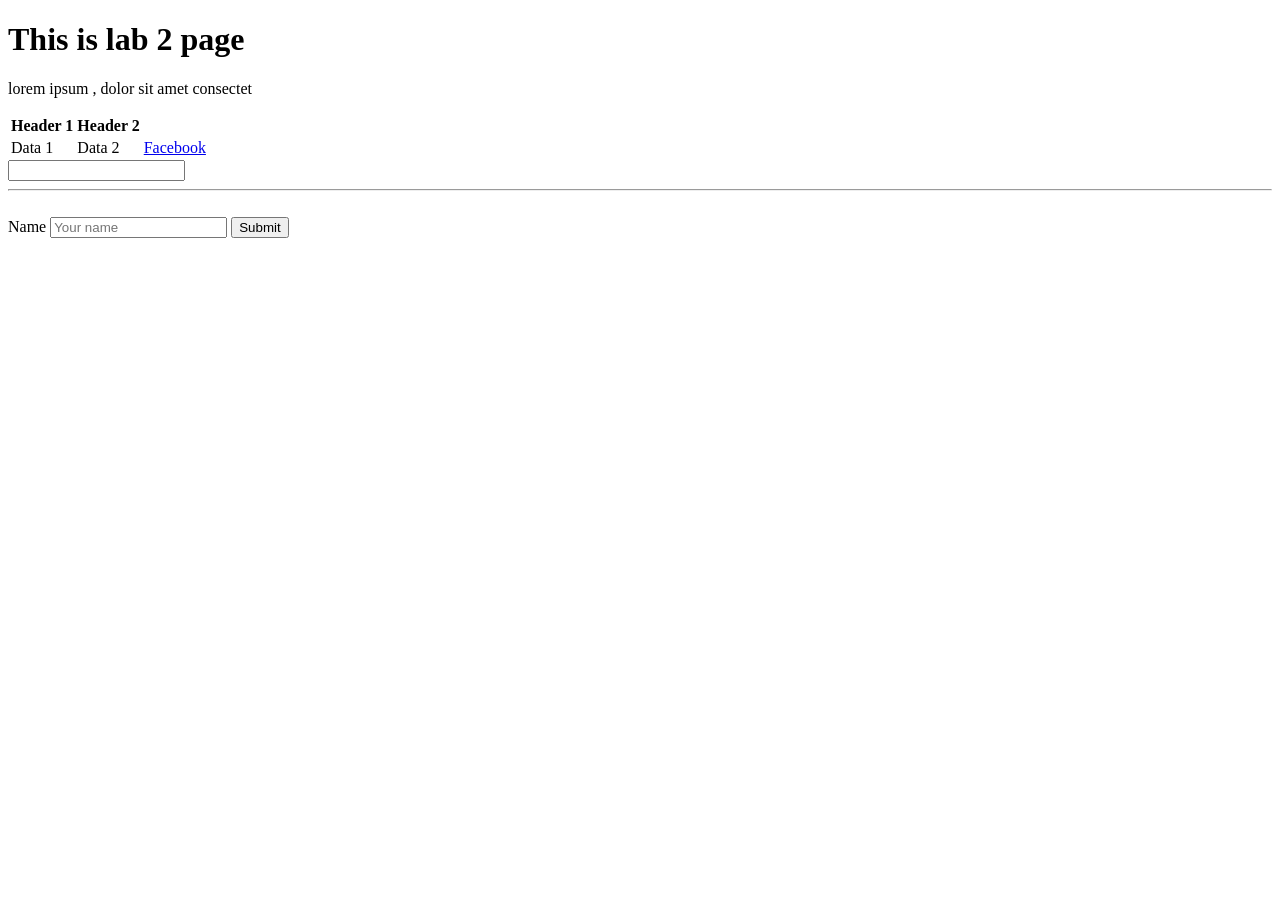
<file: lab2/index.html>
<!DOCTYPE html>
<html lang="en">

<head>
    <title>Lab 2 </title>
    <meta charset="UTF-8">     <!--instead of ascii we use UTF-8 or unicode -->
    <meta name ="desription" content="This is the lab 2 lab work">   <!-- this is A meta tag -->
    <meta name ="keywords"content="HTML, CSS, JAASCRIPT">
    <meta name ="author" content="mahfuz">
    <meta name ="viewpoint" content ="width=device-width, initial-scale=1.0">

</head>

<body>
<h1>This is lab 2 page</h1>
<p> lorem ipsum , dolor sit amet consectet</p>


<table>   <!-- Creating a table-->
    <tr>
        <th>Header 1</th>
        <th>Header 2</th>
    </tr>

<tr>
    <td>Data 1</td>
    <td>Data 2</td>
    <td> <a href="https://www.facebook.com">  Facebook</a> </td>
</tr>
</table>

<form>
    <input type="text">   <!-- input tag only has begining and not any ending tag-->
</form>

<hr>
<br>

<form action="/submit" method="post" autocomplete="on">
  <label for="username">Name</label>
  <input id="username" name="username" type="text" placeholder="Your name" required>
  <button type="submit">Submit</button>
</form>


</body>
</html>
</file>
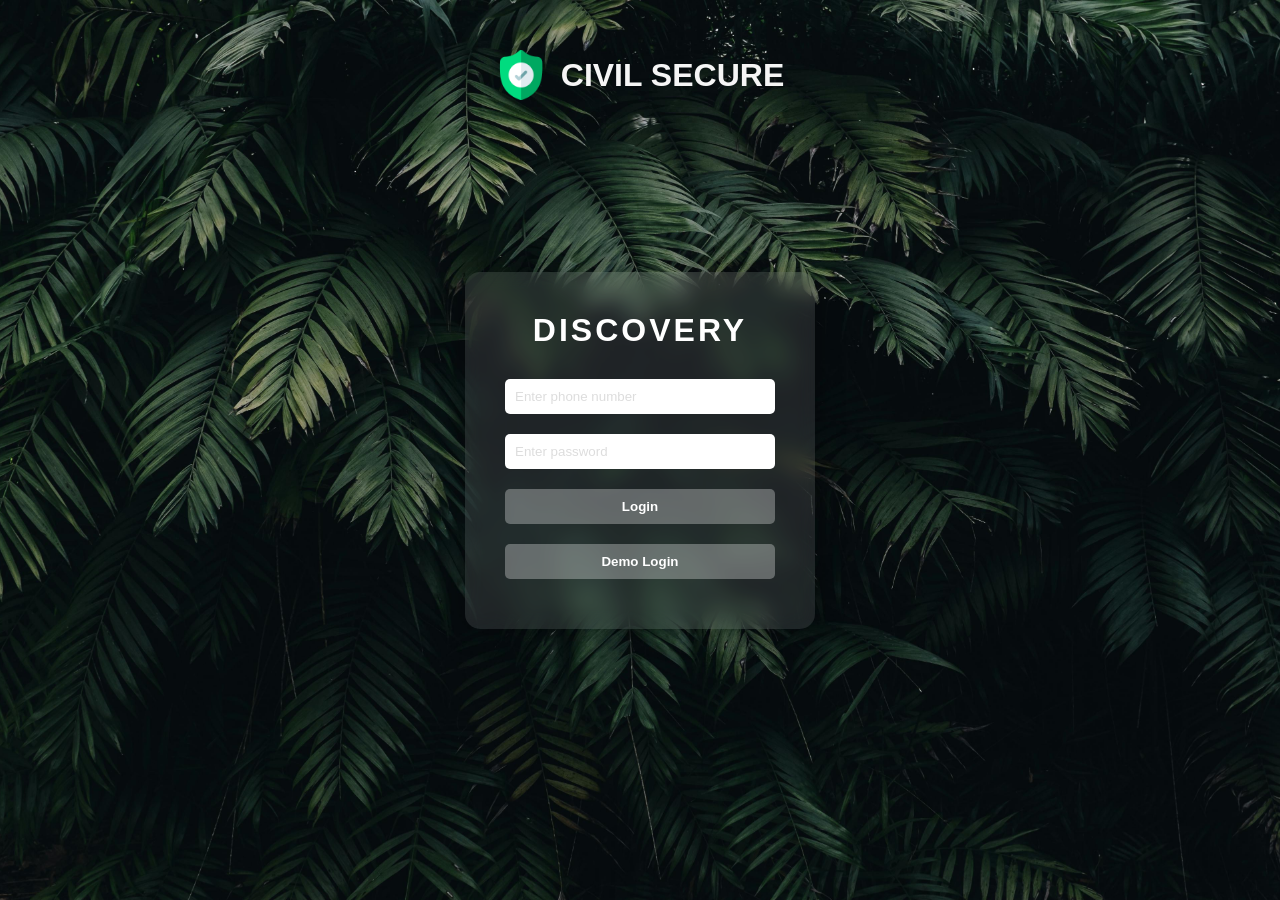
<file: CIVIL_SECURE/login.html>
<!DOCTYPE html>
<html lang="en">
<head>
    <meta charset="UTF-8">
    <meta name="viewport" content="width=device-width, initial-scale=1.0">
    <title>Login Page</title>
    <link rel="stylesheet" href="styleAll.css">
    <link rel="icon" href="shield.png">
</head>

<body>
    <header>
        <h1 class="box1"><img src="shield.png" class="box2"> CIVIL SECURE</h1>
    </header>

    <div class="blur-box">
        <h2>DISCOVERY</h2>
        <input type="text" placeholder="Enter phone number">
        <input type="password" placeholder="Enter password">
        <button>Login</button>
        <button>Demo Login</button>
    </div>
</body>
</html>
</file>
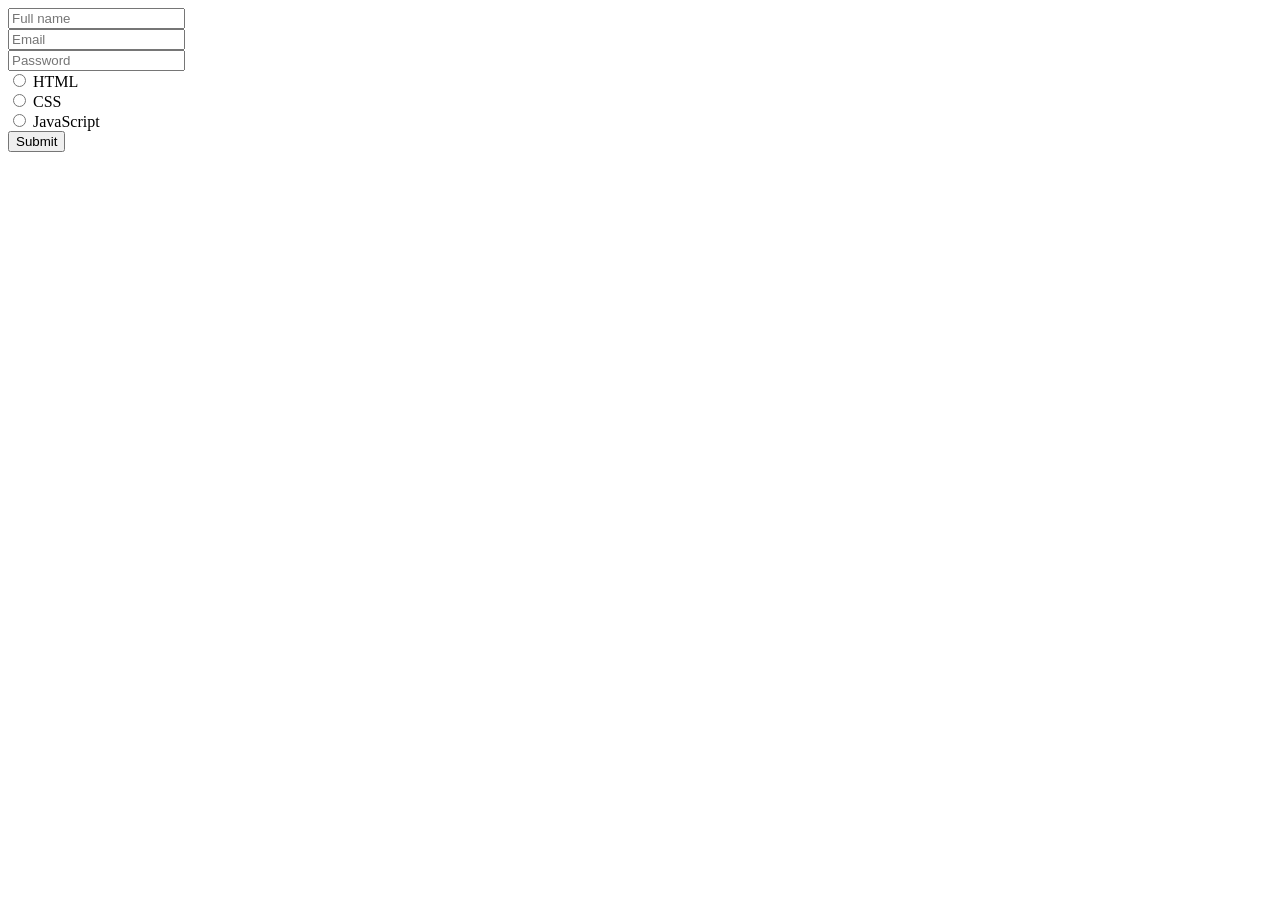
<file: lab2/form.html>
<!DOCTYPE html>
<html lang="en">

<head>
    <title>Form Example </title>
    <meta charset="UTF-8">     <!--instead of ascii we use UTF-8 or unicode -->
    <meta name ="desription" content="This is the lab 2 lab work">   <!-- this is A meta tag -->
    <meta nam ="keywords"content="HTML, CSS, JAASCRIPT">
    <meta name ="author" content="mahfuz">
    <meta name ="viewpoint" content ="width=device-width, initial-scale=1.0">

</head>

<body>
    
<form action="value">
    <input type="text" placeholder="Full name">
    <br>   <!-- input tag only has begining and not any ending tag-->
    <input type="email" placeholder="Email">
    <br>
    <input type="password" placeholder ="Password">
    <br>    
    <input type ="radio" id="html" name ="lang">
    <label for="html" >HTML</label>
    <br>
    <input type="radio" id="css" name ="lang">
    <label for="css">CSS</label>
    <br>
    <input type="radio" id=" js" name ="lang">
    <label for="js">JavaScript</label>
    <br>
    <input type ="submit">


</form>




</body>
</html>
</file>
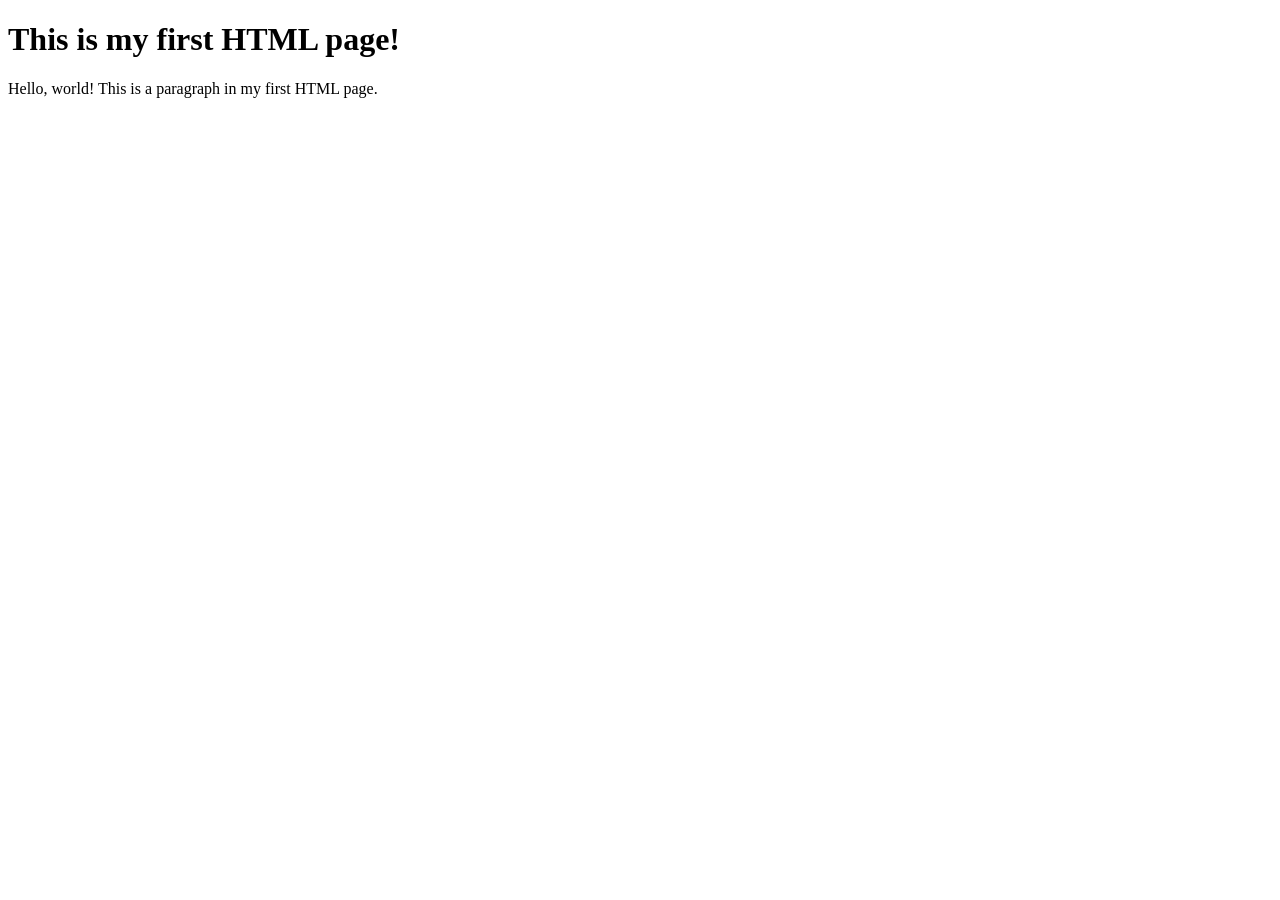
<file: practice_push/TEST.html>
<!DOCTYPE html>
<html>
    <head>
        <title>New</title>
    </head>
    <body>
        <h1>This is my first HTML page!</h1>
        <p>Hello, world! This is a paragraph in my first HTML page.</p>
    </body>
</html>
</file>
<file: CIVIL_SECURE/styleAll.css>
* {
    margin: 0;
    padding: 0;
    box-sizing: border-box;
}

body {
    min-height: 100vh;
    background-image: url('pexels.jpg');
    background-size: cover;
    background-repeat: no-repeat;
    background-position: center;
    background-attachment: fixed;
    font-family: Arial, sans-serif;
    
    /* Center the blur-box */
    display: flex;
    flex-direction: column;
    justify-content: center;
    align-items: center;
}

header {
    position: absolute;
    top: 0;
    left: 0;
    width: 100%;
}

.box1 {
    color: whitesmoke;
    margin: 25px;
    padding: 25px;
    text-align: center;
    display: flex;
    align-items: center;
    justify-content: center;
    gap: 15px;
}

.box2 {
    width: 50px;
    height: 50px;
}

.blur-box {
    width: 350px;
    padding: 40px;
    border-radius: 15px;
    background: rgba(255, 255, 255, 0.1);
    backdrop-filter: blur(10px);
    box-shadow: 0 0 30px rgba(0, 0, 0, 0.3);
    color: white;
    text-align: center;
}

.blur-box h2 {
    margin-bottom: 20px;
    font-size: 2rem;
    letter-spacing: 3px;
}

input {
    width: 100%;
    padding: 10px;
    margin: 10px 0;
    border: none;
    border-radius: 5px;
    outline: none;
}

button {
    width: 100%;
    padding: 10px;
    margin: 10px 0;
    border: none;
    border-radius: 5px;
    background-color: rgba(255, 255, 255, 0.3);
    color: white;
    cursor: pointer;
    font-weight: bold;
}

button:hover {
    background-color: rgba(255, 255, 255, 0.5);
}

::placeholder {
    color: #ddd;
}
</file>
